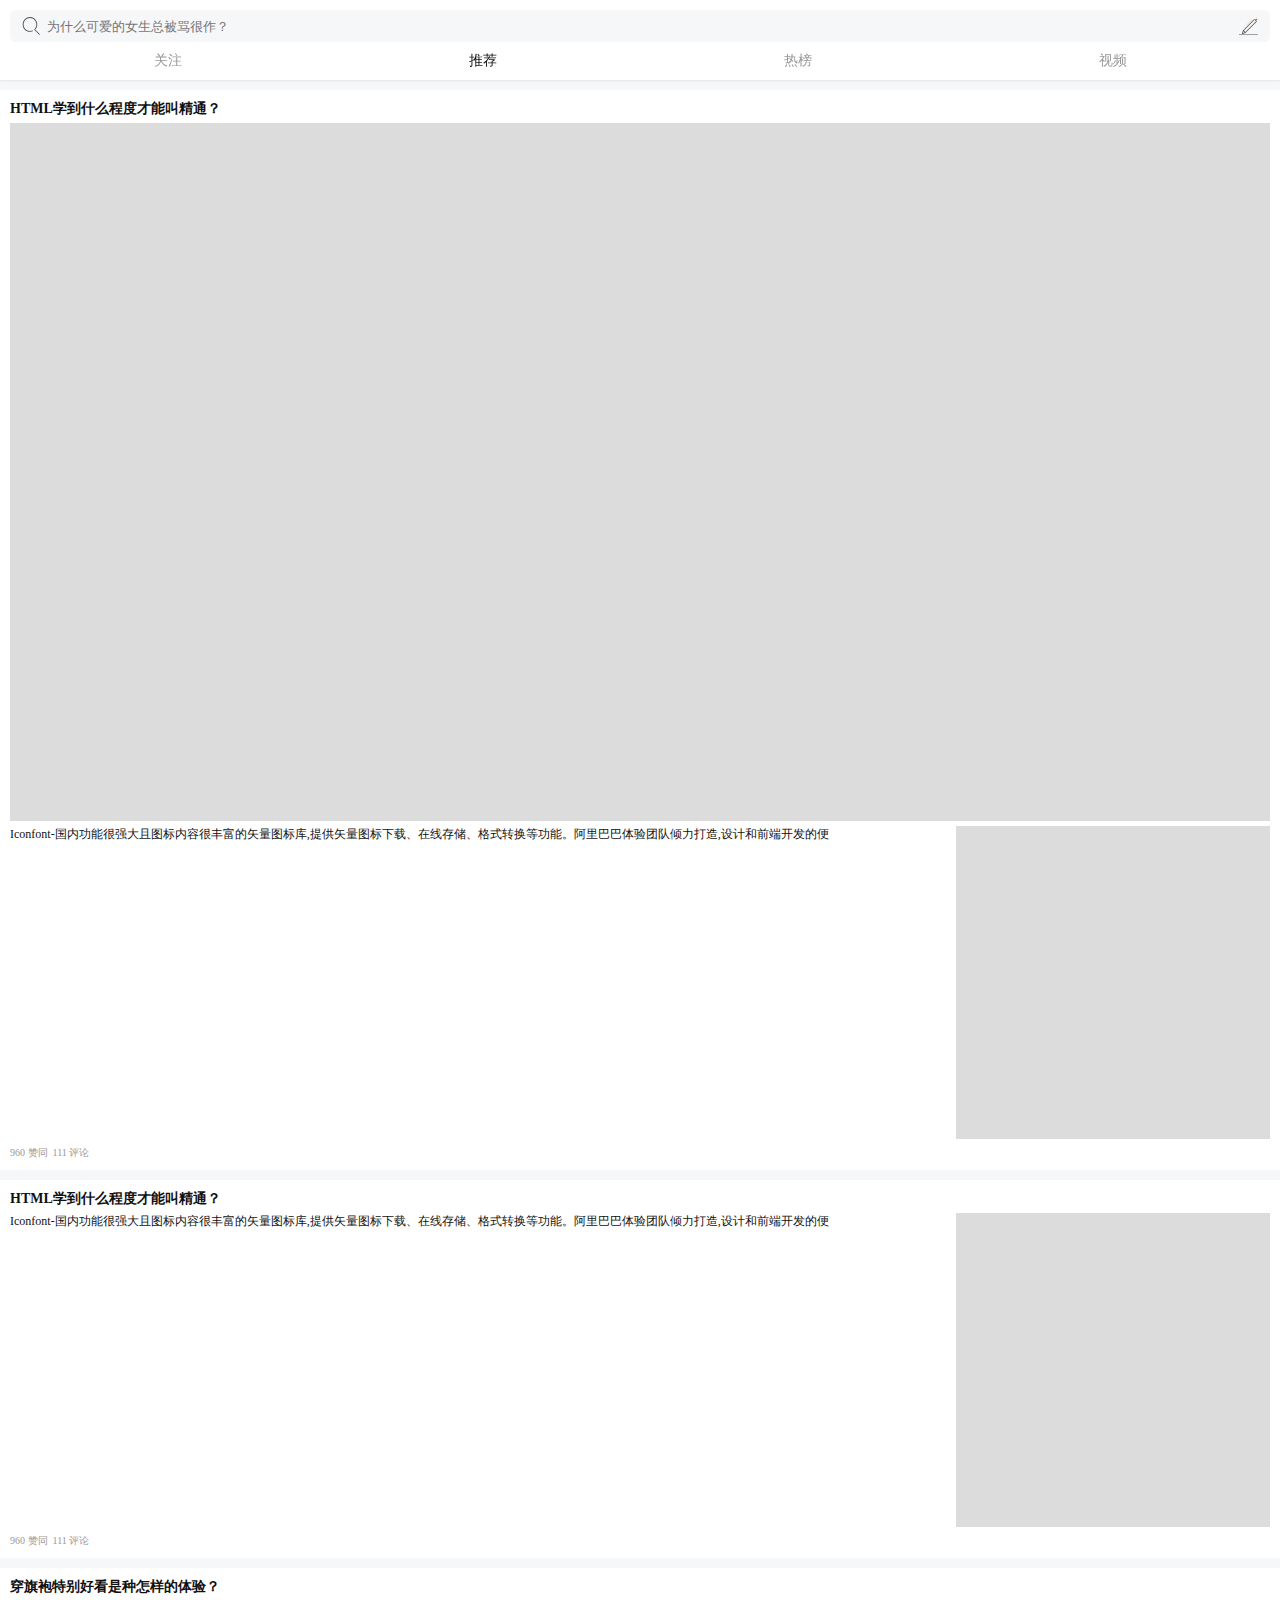
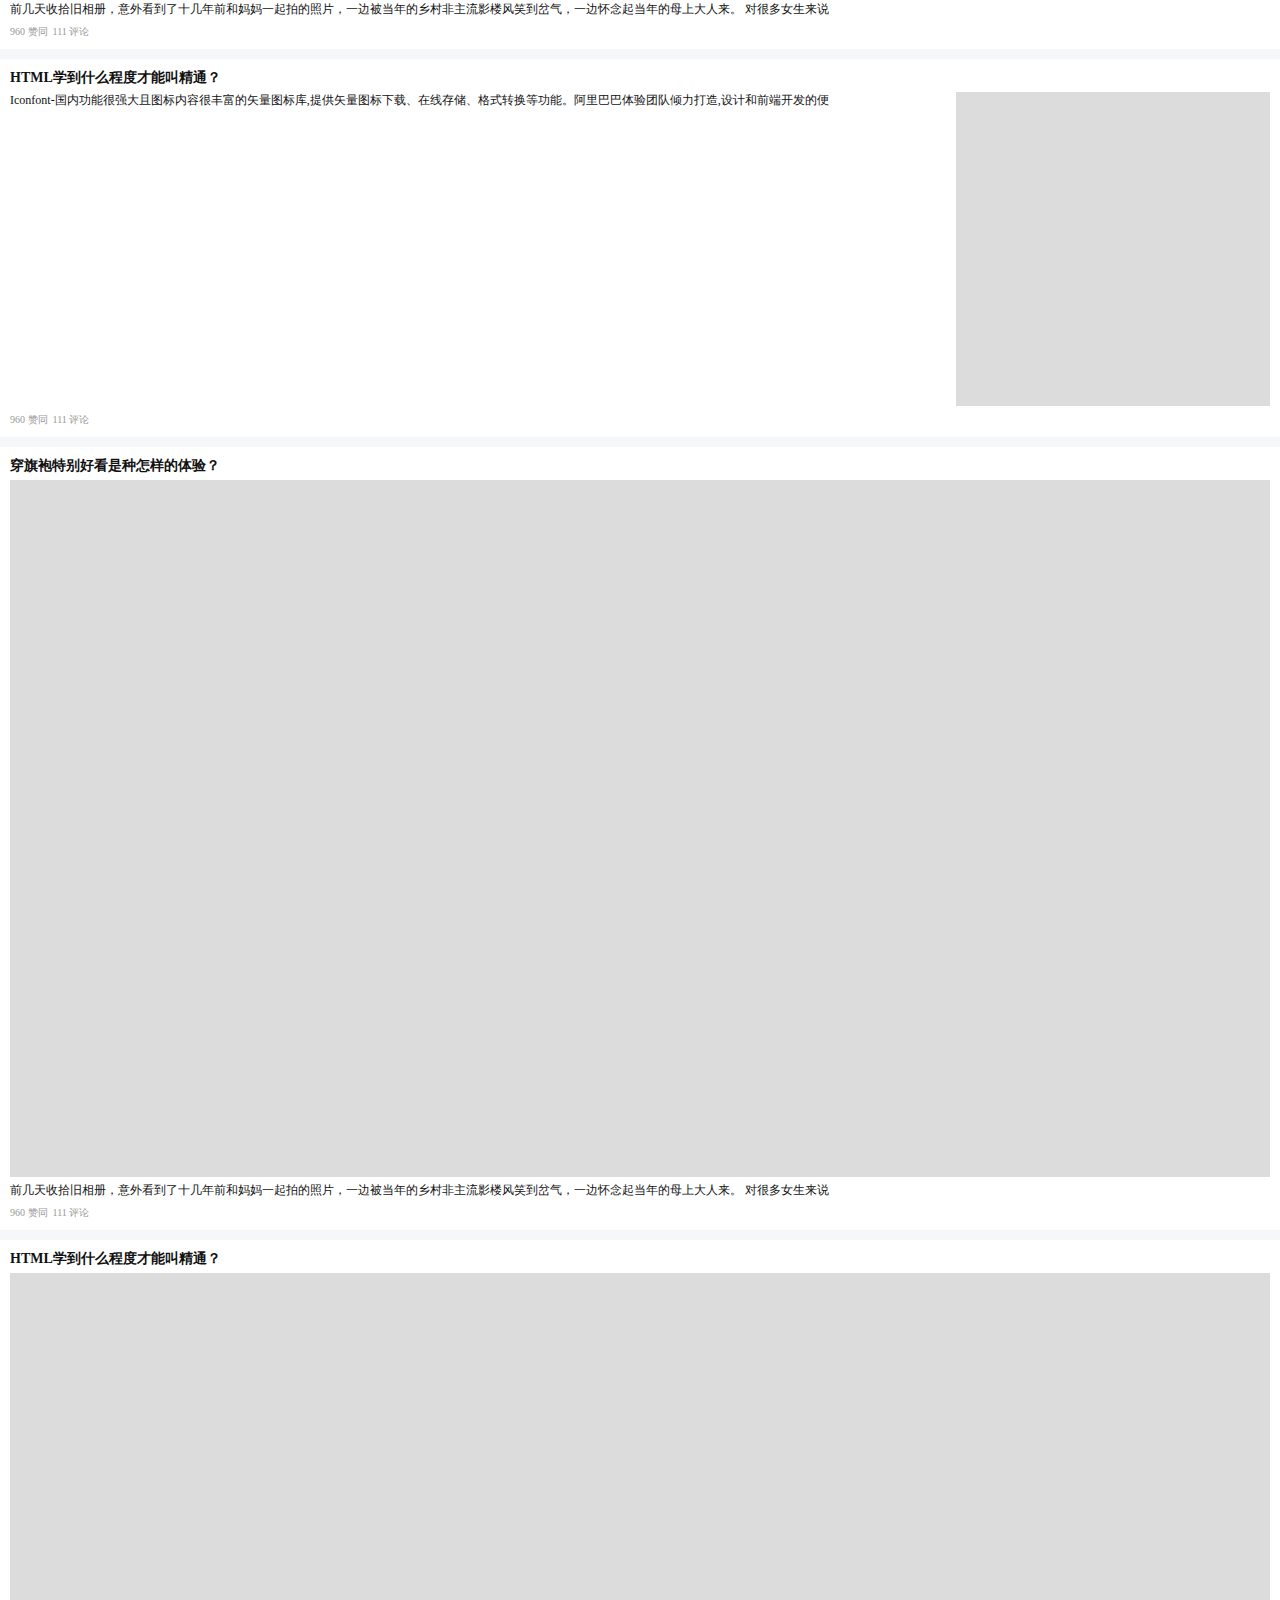
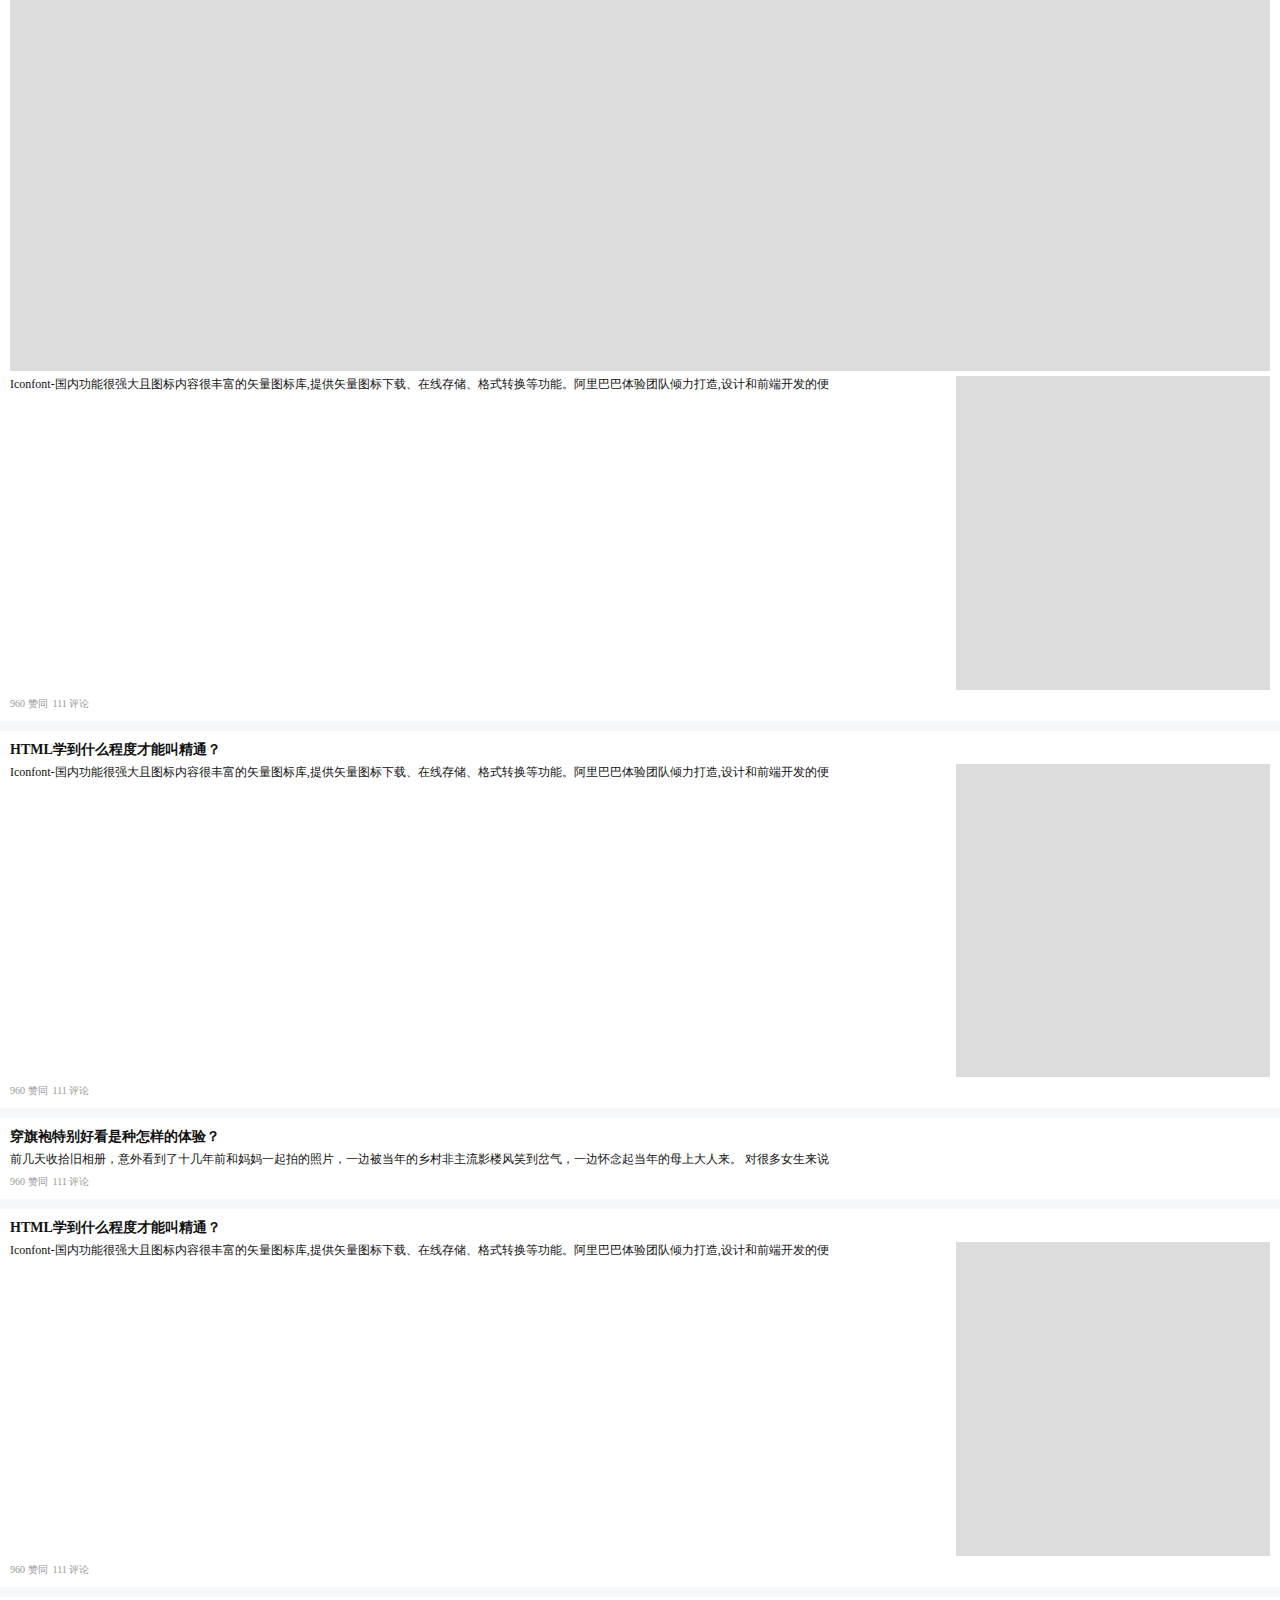
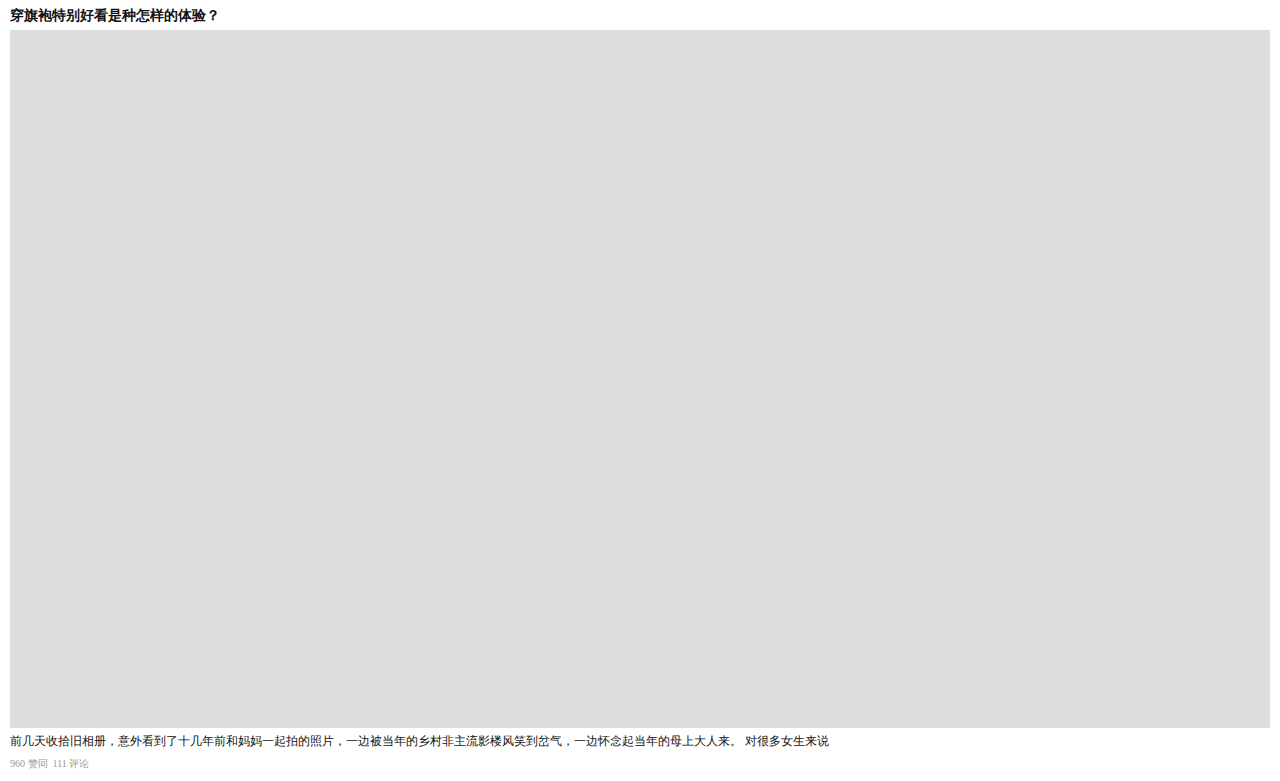
<file: index.htm>
<!DOCTYPE html>
<html lang="en">

<head>
    <meta charset="UTF-8">
    <meta name="viewport"
        content="width=device-width, initial-scale=1, maximum-scale=1, minimum-scale=1, user-scalable=no">
    <link href="css/index.css" type="text/css" rel="stylesheet">
    <title>flex布局练习-知乎</title>
</head>

<body>
    <div class="header">
        <div class="module-sousuo">
            <div class="m-icon">搜索</div>
            <input class="m-input" placeholder="为什么可爱的女生总被骂很作？" type="search" name="m-key">
            <div class="m-name">提问</div>
        </div>
        <ul class="module-nav">
            <li class="flex-1"><a class="n-link" href="#">关注</a></li>
            <li class="flex-1"><a class="n-link n-selected" href="#">推荐</a></li>
            <li class="flex-1"><a class="n-link" href="#">热榜</a></li>
            <li class="flex-1"><a class="n-link" href="#">视频</a></li>
        </ul>
    </div>
    <div class="content">


        <div class="module module-row">
            <a href="#" class="m-r-name">
                <h4>HTML学到什么程度才能叫精通？</h4>
            </a>
            <div class="m-r-meiti"><img src="images/i.png"></div>
            <a class="m-r-text">
                <p class="m-r-t-wen">Iconfont-国内功能很强大且图标内容很丰富的矢量图标库,提供矢量图标下载、在线存储、格式转换等功能。阿里巴巴体验团队倾力打造,设计和前端开发的便</p>
                <img class="m-r-t-tu" src="images/i.png">
            </a>
            <div class="m-r-sub"><i class="m-r-s-zan">960 赞同</i><i class="m-r-s-pinglun">111 评论</i></div>
        </div>



        <div class="module module-row">
            <a href="#" class="m-r-name">
                <h4>HTML学到什么程度才能叫精通？</h4>
            </a>
            <a class="m-r-text">
                <p class="m-r-t-wen">Iconfont-国内功能很强大且图标内容很丰富的矢量图标库,提供矢量图标下载、在线存储、格式转换等功能。阿里巴巴体验团队倾力打造,设计和前端开发的便</p>
                <img class="m-r-t-tu" src="images/i.png">
            </a>
            <div class="m-r-sub"><i class="m-r-s-zan">960 赞同</i><i class="m-r-s-pinglun">111 评论</i></div>
        </div>

        
        <div class="module module-row">
            <a href="#" class="m-r-name">
                <h4>穿旗袍特别好看是种怎样的体验？</h4>
            </a>
            <a class="m-r-text">
                <p class="m-r-t-wen">前几天收拾旧相册，意外看到了十几年前和妈妈一起拍的照片，一边被当年的乡村非主流影楼风笑到岔气，一边怀念起当年的母上大人来。 对很多女生来说</p>
            </a>
            <div class="m-r-sub"><i class="m-r-s-zan">960 赞同</i><i class="m-r-s-pinglun">111 评论</i></div>
        </div>
        <div class="module module-row">
            <a href="#" class="m-r-name">
                <h4>HTML学到什么程度才能叫精通？</h4>
            </a>
            <a class="m-r-text">
                <p class="m-r-t-wen">Iconfont-国内功能很强大且图标内容很丰富的矢量图标库,提供矢量图标下载、在线存储、格式转换等功能。阿里巴巴体验团队倾力打造,设计和前端开发的便</p>
                <img class="m-r-t-tu" src="images/i.png">
            </a>
            <div class="m-r-sub"><i class="m-r-s-zan">960 赞同</i><i class="m-r-s-pinglun">111 评论</i></div>
        </div>
        <div class="module module-row">
            <a href="#" class="m-r-name">
                <h4>穿旗袍特别好看是种怎样的体验？</h4>
            </a>
            <div class="m-r-meiti"><img src="images/i.png"></div>
            <a class="m-r-text">
                <p class="m-r-t-wen">前几天收拾旧相册，意外看到了十几年前和妈妈一起拍的照片，一边被当年的乡村非主流影楼风笑到岔气，一边怀念起当年的母上大人来。 对很多女生来说</p>
            </a>
            <div class="m-r-sub"><i class="m-r-s-zan">960 赞同</i><i class="m-r-s-pinglun">111 评论</i></div>
        </div>
        <div class="module module-row">
            <a href="#" class="m-r-name">
                <h4>HTML学到什么程度才能叫精通？</h4>
            </a>
            <div class="m-r-meiti"><img src="images/i.png"></div>
            <a class="m-r-text">
                <p class="m-r-t-wen">Iconfont-国内功能很强大且图标内容很丰富的矢量图标库,提供矢量图标下载、在线存储、格式转换等功能。阿里巴巴体验团队倾力打造,设计和前端开发的便</p>
                <img class="m-r-t-tu" src="images/i.png">
            </a>
            <div class="m-r-sub"><i class="m-r-s-zan">960 赞同</i><i class="m-r-s-pinglun">111 评论</i></div>
        </div>
        <div class="module module-row">
            <a href="#" class="m-r-name">
                <h4>HTML学到什么程度才能叫精通？</h4>
            </a>
            <a class="m-r-text">
                <p class="m-r-t-wen">Iconfont-国内功能很强大且图标内容很丰富的矢量图标库,提供矢量图标下载、在线存储、格式转换等功能。阿里巴巴体验团队倾力打造,设计和前端开发的便</p>
                <img class="m-r-t-tu" src="images/i.png">
            </a>
            <div class="m-r-sub"><i class="m-r-s-zan">960 赞同</i><i class="m-r-s-pinglun">111 评论</i></div>
        </div>
        <div class="module module-row">
            <a href="#" class="m-r-name">
                <h4>穿旗袍特别好看是种怎样的体验？</h4>
            </a>
            <a class="m-r-text">
                <p class="m-r-t-wen">前几天收拾旧相册，意外看到了十几年前和妈妈一起拍的照片，一边被当年的乡村非主流影楼风笑到岔气，一边怀念起当年的母上大人来。 对很多女生来说</p>
            </a>
            <div class="m-r-sub"><i class="m-r-s-zan">960 赞同</i><i class="m-r-s-pinglun">111 评论</i></div>
        </div>
        <div class="module module-row">
            <a href="#" class="m-r-name">
                <h4>HTML学到什么程度才能叫精通？</h4>
            </a>
            <a class="m-r-text">
                <p class="m-r-t-wen">Iconfont-国内功能很强大且图标内容很丰富的矢量图标库,提供矢量图标下载、在线存储、格式转换等功能。阿里巴巴体验团队倾力打造,设计和前端开发的便</p>
                <img class="m-r-t-tu" src="images/i.png">
            </a>
            <div class="m-r-sub"><i class="m-r-s-zan">960 赞同</i><i class="m-r-s-pinglun">111 评论</i></div>
        </div>
        <div class="module module-row">
            <a href="#" class="m-r-name">
                <h4>穿旗袍特别好看是种怎样的体验？</h4>
            </a>
            <div class="m-r-meiti"><img src="images/i.png"></div>
            <a class="m-r-text">
                <p class="m-r-t-wen">前几天收拾旧相册，意外看到了十几年前和妈妈一起拍的照片，一边被当年的乡村非主流影楼风笑到岔气，一边怀念起当年的母上大人来。 对很多女生来说</p>
            </a>
            <div class="m-r-sub"><i class="m-r-s-zan">960 赞同</i><i class="m-r-s-pinglun">111 评论</i></div>
        </div>
    </div>
    <div class="footer">

    </div>
</body>

</html>
</file>
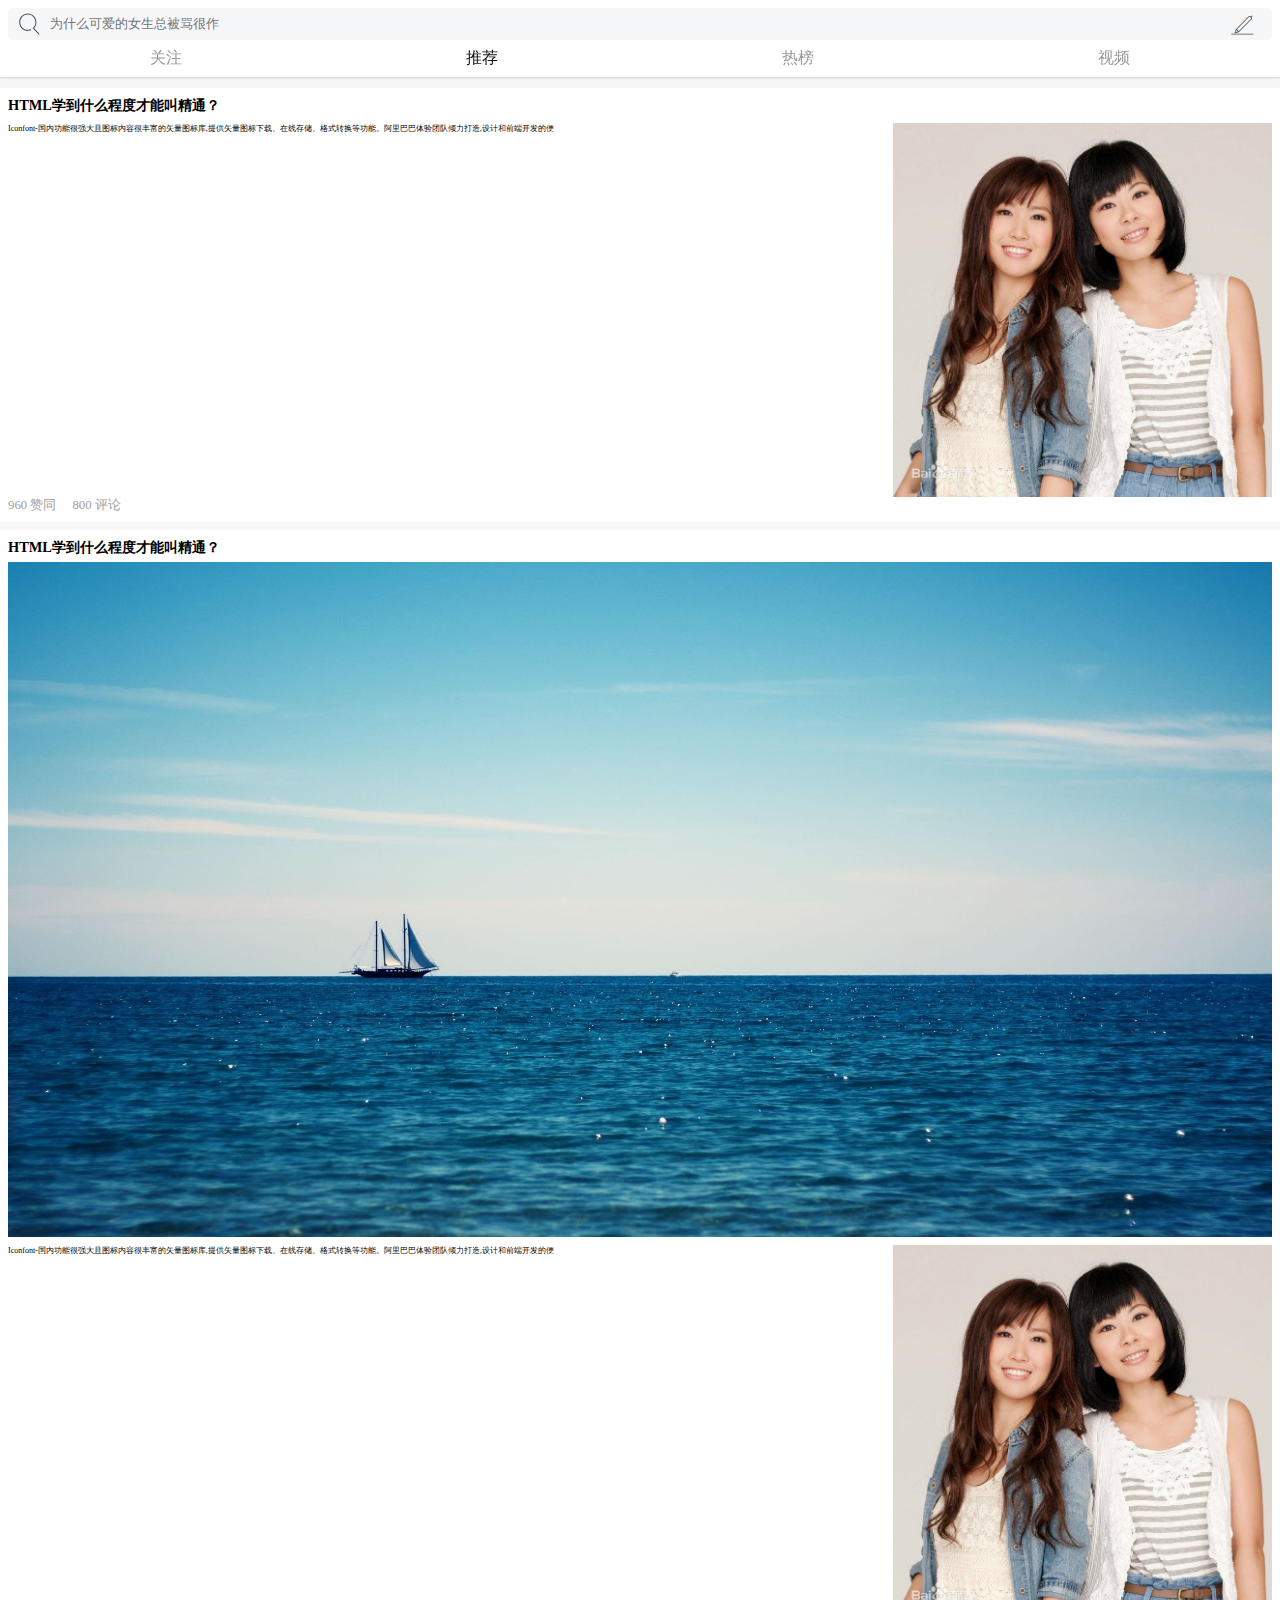
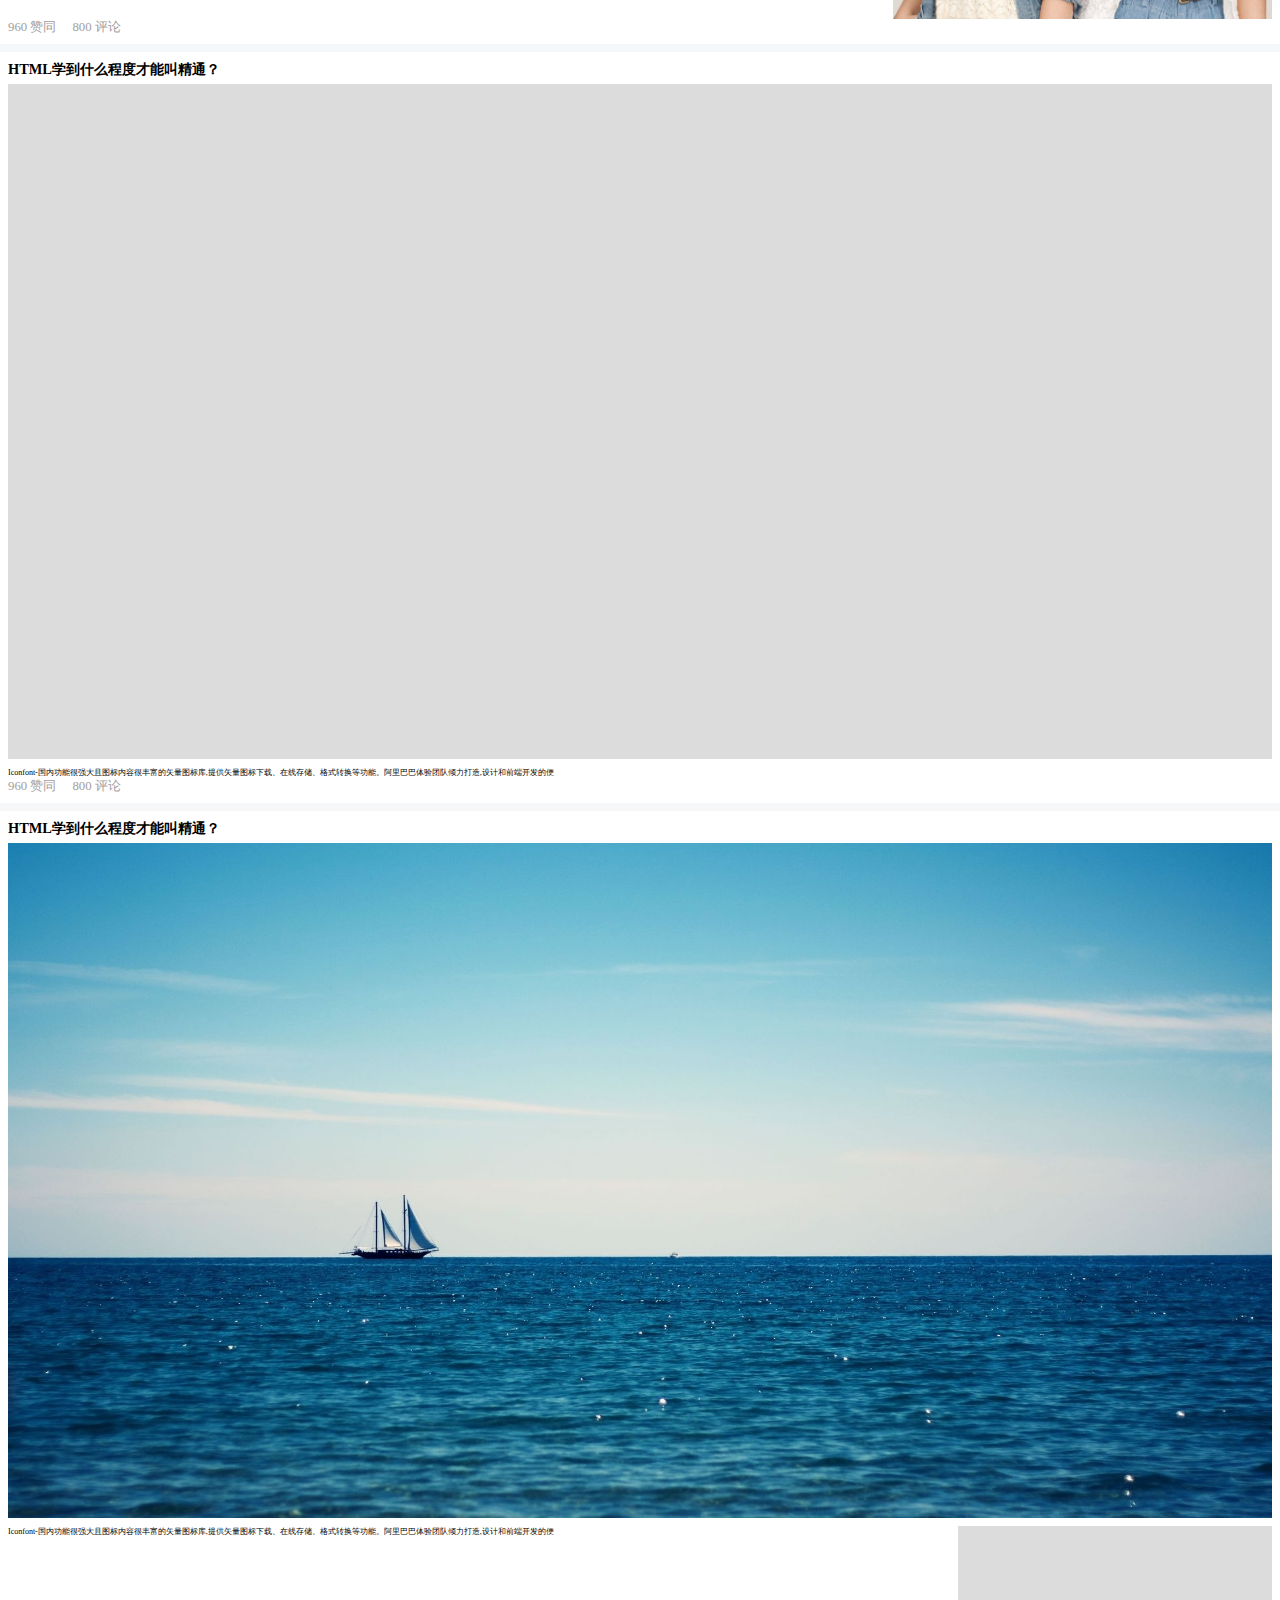
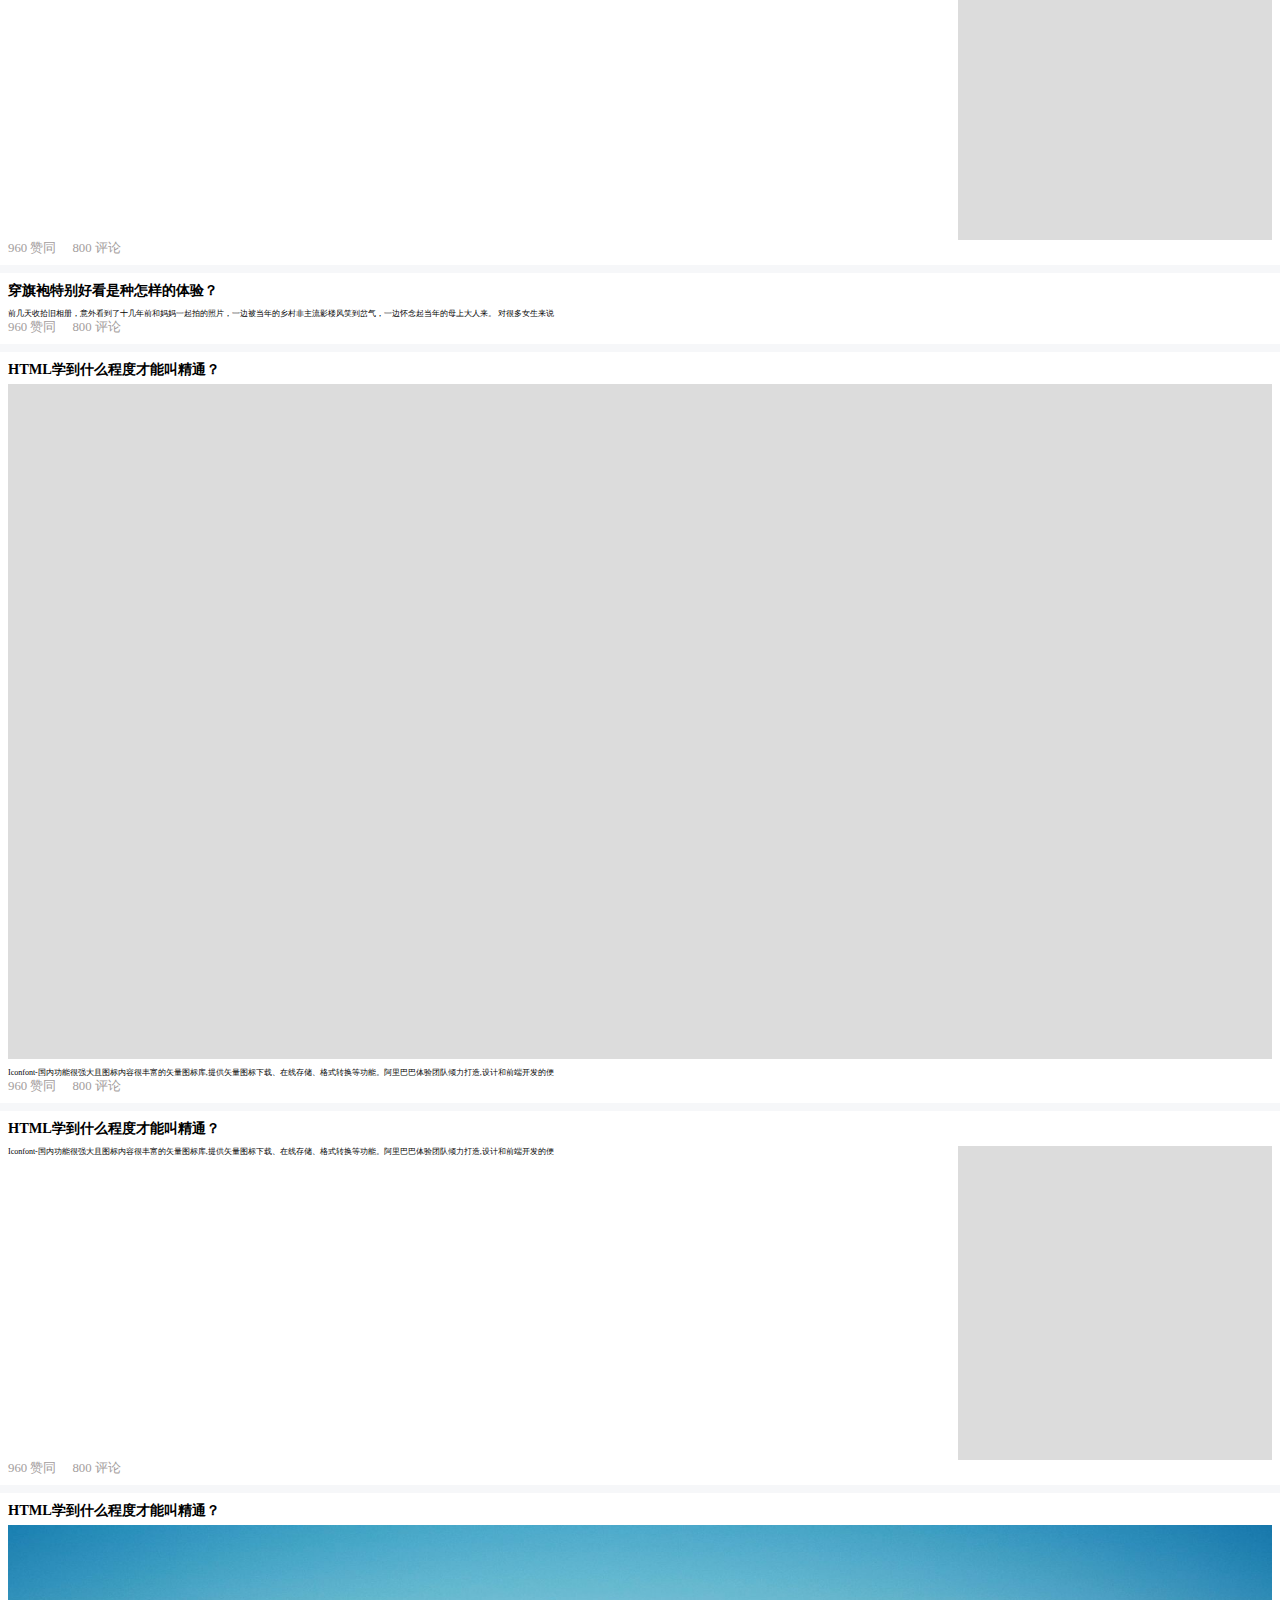
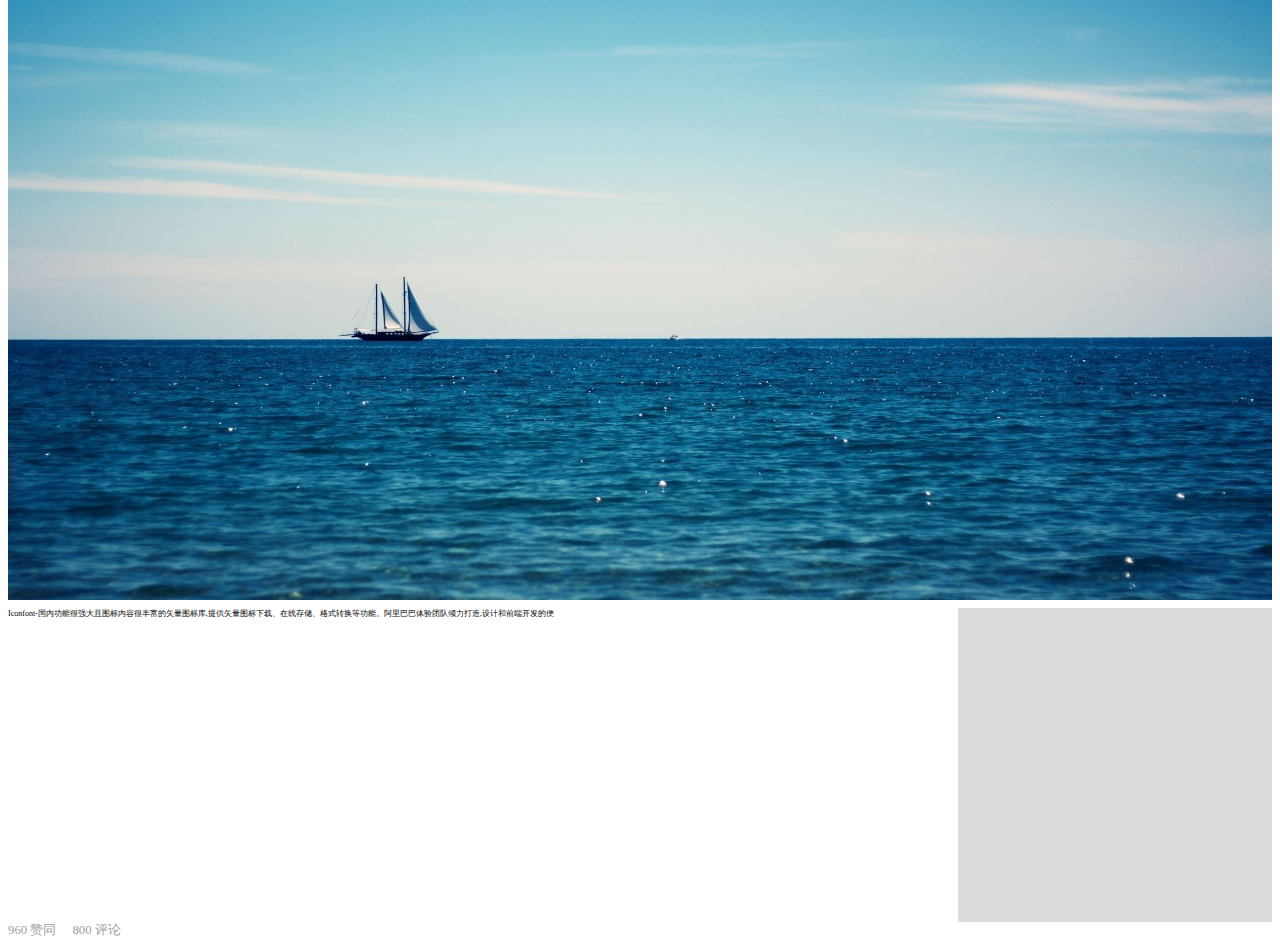
<file: index.html>
<!DOCTYPE html>
<html lang="en">
<head>
  <meta charset="UTF-8">
  <meta name="viewport" content="width=device-width, initial-scale=1.0,maximum-scale=1.0, user-scalable=0;" >
  <meta http-equiv="X-UA-Compatible" content="ie=edge">
  <title>Document</title>
  <style>
    *{
      padding: 0;
      margin: 0;
    }
    body{
      background: #f6f7f9;
    }
    #page{
      height: 100vh;
      display: flex;
    }
    header{
      position: fixed;
      background: #fff;
      box-shadow: 0px 1px 2px #ccc;
      width: calc(100% - 1rem);
      padding: .5rem;
      align-items: center;
    }
    #inputBox{
      display: flex;
      flex-direction: row;
      justify-content: space-between;
      background: #f6f7f9;
      border-radius: 0.3rem;
      padding: 0.2rem .5rem;
    }
    #search{
      width: 1.6rem;
      height: 1.6rem;
      background-image: url('./images/sousuo.svg');
      background-repeat: no-repeat;
      background-size: 1.6rem;
      padding-left: .5rem;
    }
    #answer{
      width: 1.6rem;
      height: 1.6rem;
      background-image: url('./images/bi.svg');
      background-repeat: no-repeat;
      background-size: 1.6rem;
      padding-left: .5rem;
    }
    #headerInput{
      border: 0;
      flex: 1;
      background: #f6f7f9;
    }
    #nav{
      display: flex;
      justify-content: space-between;
      text-align: center;
      flex-direction: row;
      padding-top: .5rem;
    }
    #nav li{
      list-style: none;
      flex: 1;
    }
    #nav li a {
      color: #999;
      text-decoration: none;
      display: block;
    }
    #nav .actived a{
      color: #111;
    }
    #content{
      padding-top: 5rem;
    }
    .article{
      display: flex;
      flex-direction: column;
      margin-top: .5rem;
      background: #fff;
      padding: .5rem;
    }
    .title{
      font-size: .9rem;
    }
    .headPhoto{
      margin-top: .3rem;
      width: 100%;
      height: calc((100vw - 5rem) * 9 / 16);
    }
    .headPhoto >img{
      width: 100%;
      height: 100%;
    }
    .textPreview{
      width: 100%;
      display: flex;
      flex-direction: row;
      margin-top: .5rem;
    }
    .textPreview p{
      font-size: .5rem;
      flex: 3;
      margin-right: .5rem;
    }
    .textPreview img{
      flex: 1;
      border: 0;
      width: 30%;
      height: 30%;
    }
    .interactive{
      display: flex;
      font-size: .8rem;
      color: rgb(163, 157, 157);
    }
    .interactive i{
      font-style: normal;
    }
    .support{
      margin-right: 1rem;
    }
  </style>
</head>
<body>
<!--   id:为page的元素成为了容器，我是page元素的子元素。
  也是容器成员。所有容器成员称为项目 -->
  <header>
    <div id="inputBox">
      <i id="search"></i>
      <input type="text" placeholder="为什么可爱的女生总被骂很作" id="headerInput">
      <i id="answer"></i>
    </div>
    <ul id="nav"> 
      <li><a href="#">关注</a></li>
      <li class="actived"><a href="#">推荐</a></li>
      <li><a href="#">热榜</a></li>
      <li><a href="#">视频</a></li>
    </ul>
  </header>
  <div id="content">

    <div class="article">
      <a class="title">
        <h4>HTML学到什么程度才能叫精通？</h4>
      </a>
      <a class="textPreview">
        <p>Iconfont-国内功能很强大且图标内容很丰富的矢量图标库,提供矢量图标下载、在线存储、格式转换等功能。阿里巴巴体验团队倾力打造,设计和前端开发的便</p>
        <img src="./images/Robynn&Kendy.jpg">
      </a>
      <div class="interactive">
        <div class="support"><i>960</i> 赞同</div>
        <div class="like"><i>800</i> 评论</div>
      </div>
    </div>
    <div class="article">
      <a class="title">
        <h4>HTML学到什么程度才能叫精通？</h4>
      </a>
      <div class="headPhoto">
        <img src="./images/wallhaven-nklk8q.jpg">
      </div>
      <a class="textPreview">
        <p>Iconfont-国内功能很强大且图标内容很丰富的矢量图标库,提供矢量图标下载、在线存储、格式转换等功能。阿里巴巴体验团队倾力打造,设计和前端开发的便</p>
        <img src="./images/Robynn&Kendy.jpg">
      </a>
      <div class="interactive">
        <div class="support"><i>960</i> 赞同</div>
        <div class="like"><i>800</i> 评论</div>
      </div>
    </div>

    <div class="article">
      <a class="title">
        <h4>HTML学到什么程度才能叫精通？</h4>
      </a>
      <div class="headPhoto">
        <img src="./images/i.png">
      </div>
      <a class="textPreview">
        <p>Iconfont-国内功能很强大且图标内容很丰富的矢量图标库,提供矢量图标下载、在线存储、格式转换等功能。阿里巴巴体验团队倾力打造,设计和前端开发的便</p>
      </a>
      <div class="interactive">
        <div class="support"><i>960</i> 赞同</div>
        <div class="like"><i>800</i> 评论</div>
      </div>
    </div>

    <div class="article">
      <a class="title">
        <h4>HTML学到什么程度才能叫精通？</h4>
      </a>
      <div class="headPhoto">
        <img src="./images/wallhaven-nklk8q.jpg">
      </div>
      <a class="textPreview">
        <p>Iconfont-国内功能很强大且图标内容很丰富的矢量图标库,提供矢量图标下载、在线存储、格式转换等功能。阿里巴巴体验团队倾力打造,设计和前端开发的便</p>
        <img src="./images/i.png">
      </a>
      <div class="interactive">
        <div class="support"><i>960</i> 赞同</div>
        <div class="like"><i>800</i> 评论</div>
      </div>
    </div>


    <div class="article">
      <a class="title">
        <h4>穿旗袍特别好看是种怎样的体验？</h4>
      </a>
      <a class="textPreview">
        <p>前几天收拾旧相册，意外看到了十几年前和妈妈一起拍的照片，一边被当年的乡村非主流影楼风笑到岔气，一边怀念起当年的母上大人来。 对很多女生来说</p>
      </a>
      <div class="interactive">
        <div class="support"><i>960</i> 赞同</div>
        <div class="like"><i>800</i> 评论</div>
      </div>
    </div>
  </div>

  <div class="article">
    <a class="title">
      <h4>HTML学到什么程度才能叫精通？</h4>
    </a>
    <div class="headPhoto">
      <img src="./images/i.png">
    </div>
    <a class="textPreview">
      <p>Iconfont-国内功能很强大且图标内容很丰富的矢量图标库,提供矢量图标下载、在线存储、格式转换等功能。阿里巴巴体验团队倾力打造,设计和前端开发的便</p>
    </a>
    <div class="interactive">
      <div class="support"><i>960</i> 赞同</div>
      <div class="like"><i>800</i> 评论</div>
    </div>
  </div>

  <div class="article">
    <a class="title">
      <h4>HTML学到什么程度才能叫精通？</h4>
    </a>
    <a class="textPreview">
      <p>Iconfont-国内功能很强大且图标内容很丰富的矢量图标库,提供矢量图标下载、在线存储、格式转换等功能。阿里巴巴体验团队倾力打造,设计和前端开发的便</p>
      <img src="./images/i.png">
    </a>
    <div class="interactive">
      <div class="support"><i>960</i> 赞同</div>
      <div class="like"><i>800</i> 评论</div>
    </div>
  </div>

  <div class="article">
    <a class="title">
      <h4>HTML学到什么程度才能叫精通？</h4>
    </a>
    <div class="headPhoto">
      <img src="./images/wallhaven-nklk8q.jpg">
    </div>
    <a class="textPreview">
      <p>Iconfont-国内功能很强大且图标内容很丰富的矢量图标库,提供矢量图标下载、在线存储、格式转换等功能。阿里巴巴体验团队倾力打造,设计和前端开发的便</p>
      <img src="./images/i.png">
    </a>
    <div class="interactive">
      <div class="support"><i>960</i> 赞同</div>
      <div class="like"><i>800</i> 评论</div>
    </div>
  </div>
  <footer></footer>
  <!-- 以下6个属性设置在容器上。
        flex-direction 觉得主轴的方向 即项目的排列方向
        flex-wrap
        flex-flow
        justify-content
        align-items
        align-content -->

  <!-- 项目默认沿主轴排列。单个项目占据的主轴空间叫做main size，
    占据的交叉轴空间叫做cross size。 -->
</body>
</html>
</file>
<file: css/index.css>
@import "style.css";
.header {
    background: #fff;
    padding: 1rem;
    position: fixed;
    width: calc(100% - 2rem);
    box-shadow: 0 1px 2px rgba(0, 0, 0, 0.08);
}
.content{
    padding-top: 8rem;
}
.module {
    background: #fff;
    padding: 1rem;
    margin-top: 1rem;
}

.module-sousuo {
    border-radius: .6rem;
    display: flex;
    flex-direction: row;
    align-items: center;
    background: #f6f7f9;
    padding: .5rem;
}

.module-sousuo .m-icon {
    background: url("../images/sousuo.svg") center no-repeat;
    background-size: 2.2rem;
    width: 2.2rem;
    height: 2.2rem;
    font-size: 0px;
    padding-right: 1rem;
}

.module-sousuo .m-name {
    flex: none;
    padding-left: 1rem;
    background: url("../images/bi.svg") center no-repeat;
    background-size: 2.2rem;
    width: 2.2rem;
    height: 2.2rem;
    font-size: 0px;
}

.module-sousuo .m-input {
    flex: 1;
    align-self: stretch;
    border: 0;
    background: #f6f7f9;
}

.module-nav {
    display: flex;
    flex-direction: row;
    justify-content: space-between;
    text-align: center;
}

.module-nav .n-link {
    font-size: 1.4rem;
    padding: 1rem 0 0;
    display: block;
    color: #999;
}

.module-nav .n-selected {
    color: #111;
}

.module-row {
    display: flex;
    flex-direction: column;
}

.module-row .m-r-name {
    flex: none;
    margin-bottom: .5rem;
}

.module-row .m-r-meiti {
    width: 100%;
    height: calc((100vw - 4rem) * 9 / 16);
    margin-bottom: .5rem;
}

.module-row .m-r-text {
    display: flex;
    flex: none;
    flex-direction: row;
    margin-bottom: .5rem;
    font-size: 1.2rem;
}
.module-row  .m-r-t-wen{
    flex:3;
    margin-right: .5rem;
}
.module-row  .m-r-t-tu{
    flex: 1;
}
.module-row .m-r-sub{
    flex: none;
}

.module-row .m-r-s-zan , .module-row .m-r-s-pinglun{
    color: #999;
    font-size: 1rem;
    margin-right: .5rem;
    font-style: normal;
}
</file>
